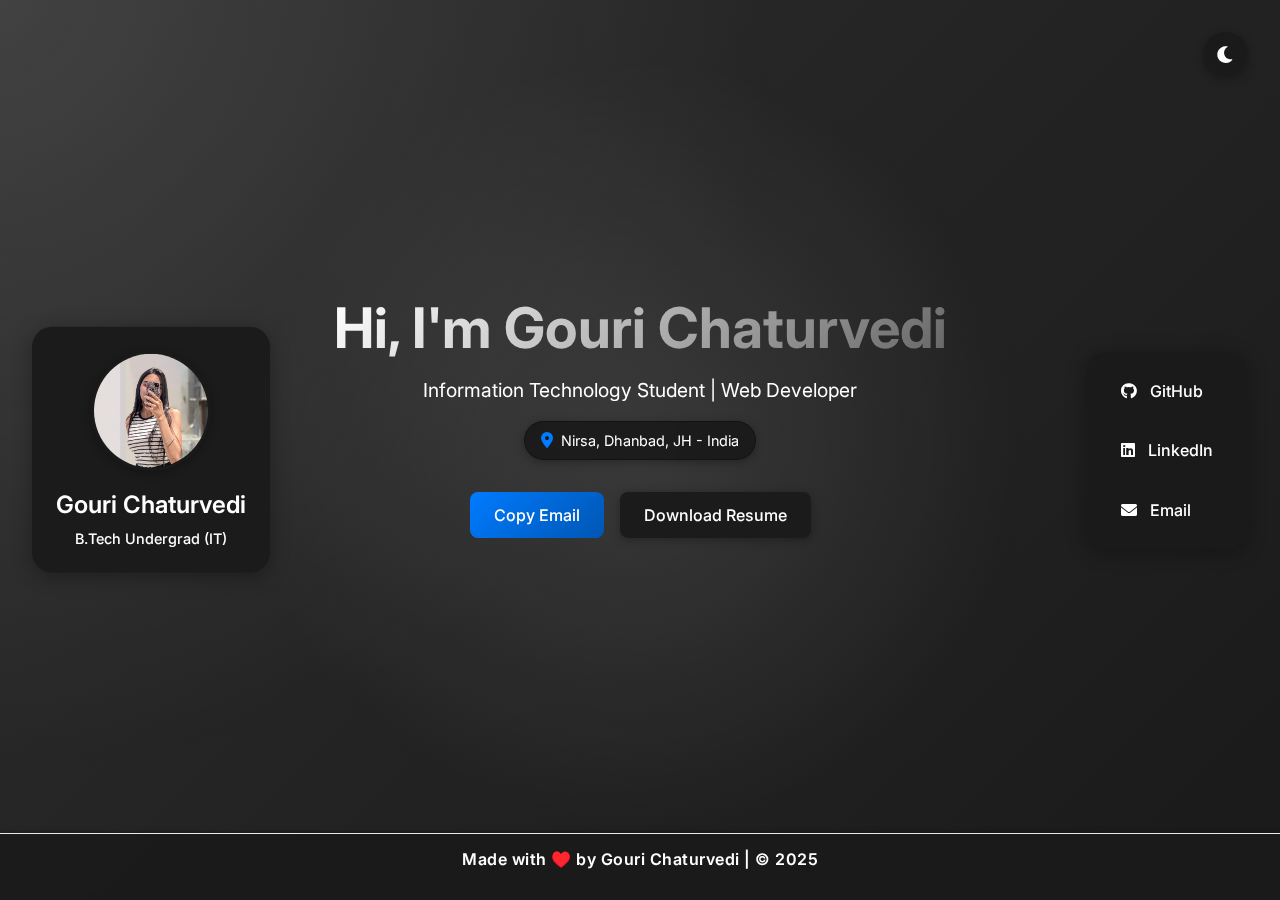
<file: index.html>
<html>
    <head>
        <title>Gouri Chaturvedi - Portfolio</title>
        <link rel="stylesheet" href="style.css">
        <link rel="stylesheet" href="https://cdnjs.cloudflare.com/ajax/libs/font-awesome/6.0.0/css/all.min.css">
        <style>
            @import url('https://fonts.googleapis.com/css2?family=Inter:wght@300;400;500;600;700&display=swap');

            :root {
                --bg-color: #ffffff;
                --text-color: #333;
                --dock-bg: rgba(255, 255, 255, 0.95);
                --dock-shadow: rgba(0, 0, 0, 0.1);
                --hover-bg: rgba(0, 123, 255, 0.1);
                --gradient-start: #f5f7fa;
                --gradient-end: #ffffff;
                --grid-color: rgba(0, 0, 0, 0.03);
            }

            [data-theme="dark"] {
                --bg-color: #1a1a1a;
                --text-color: #ffffff;
                --dock-bg: rgba(26, 26, 26, 0.95);
                --dock-shadow: rgba(0, 0, 0, 0.3);
                --hover-bg: rgba(0, 123, 255, 0.2);
                --gradient-start: #2d2d2d;
                --gradient-end: #1a1a1a;
                --grid-color: rgba(255, 255, 255, 0.03);
            }

            * {
                margin: 0;
                padding: 0;
                box-sizing: border-box;
                font-family: 'Inter', sans-serif;
            }

            body {
                min-height: 100vh;
                margin: 0;
                display: flex;
                flex-direction: column;
                align-items: center;
                justify-content: center;
                background: 
                    linear-gradient(135deg, var(--gradient-start) 0%, var(--gradient-end) 100%),
                    linear-gradient(var(--grid-color) 1px, transparent 1px),
                    linear-gradient(90deg, var(--grid-color) 1px, transparent 1px);
                background-size: 100% 100%, 20px 20px, 20px 20px;
                color: var(--text-color);
                transition: all 0.3s ease;
                position: relative;
            }

            body::before {
                content: '';
                position: fixed;
                top: 0;
                left: 0;
                width: 100%;
                height: 100%;
                background: 
                    radial-gradient(circle at 50% 50%, 
                        rgba(255, 255, 255, 0.1) 0%, 
                        transparent 50%),
                    radial-gradient(circle at 0% 0%, 
                        rgba(255, 255, 255, 0.1) 0%, 
                        transparent 50%);
                pointer-events: none;
                z-index: 0;
            }

            [data-theme="dark"] body::before {
                background: 
                    radial-gradient(circle at 50% 50%, 
                        rgba(255, 255, 255, 0.05) 0%, 
                        transparent 50%),
                    radial-gradient(circle at 0% 0%, 
                        rgba(255, 255, 255, 0.05) 0%, 
                        transparent 50%);
            }

            .dock-container, .theme-switcher, .hero, .footer {
                position: relative;
                z-index: 1;
            }

            .theme-switcher {
                position: fixed;
                top: 2rem;
                right: 2rem;
                background: var(--dock-bg);
                padding: 0.8rem;
                border-radius: 50%;
                cursor: pointer;
                box-shadow: 0 2px 10px var(--dock-shadow);
                backdrop-filter: blur(10px);
                z-index: 1001;
                transition: all 0.3s ease;
            }

            .theme-switcher:hover {
                transform: scale(1.1);
            }

            .theme-switcher i {
                font-size: 1.2rem;
                color: var(--text-color);
            }

            .dock-container {
                position: fixed;
                top: 50%;
                transform: translateY(-50%);
                width: 100%;
                display: flex;
                justify-content: space-between;
                padding: 0 2rem;
                z-index: 1000;
            }

            .left-dock {
                position: fixed;
                left: 2rem;
                top: 50%;
                transform: translateY(-50%);
                display: flex;
                flex-direction: column;
                align-items: center;
                gap: 1rem;
                background: var(--dock-bg);
                padding: 1.5rem;
                border-radius: 20px;
                box-shadow: 0 4px 20px var(--dock-shadow);
                backdrop-filter: blur(10px);
            }

            .right-dock {
                position: fixed;
                right: 2rem;
                top: 50%;
                transform: translateY(-50%);
                display: flex;
                flex-direction: column;
                align-items: center;
                gap: 1rem;
                background: var(--dock-bg);
                padding: 1.2rem;
                border-radius: 20px;
                box-shadow: 0 4px 20px var(--dock-shadow);
                backdrop-filter: blur(10px);
            }

            .profile-pic {
                width: 120px;
                height: 120px;
                border-radius: 50%;
                object-fit: cover;
                border: 3px solid var(--bg-color);
                box-shadow: 0 2px 10px var(--dock-shadow);
                transition: transform 0.3s ease;
            }

            .profile-pic:hover {
                transform: scale(1.1);
            }

            .profile-name {
                font-size: 1.5rem;
                font-weight: 600;
                color: var(--text-color);
                text-align: center;
            }

            .profile-info {
                display: flex;
                flex-direction: column;
                align-items: center;
                gap: 0.3rem;
            }

            .profile-degree {
                font-size: 0.9rem;
                color: var(--text-color);
                font-weight: 500;
            }

            .profile-pronouns {
                font-size: 0.8rem;
                color: var(--text-color);
                opacity: 0.6;
                font-style: italic;
            }

            .social-icons {
                display: flex;
                flex-direction: column;
                gap: 1.2rem;
            }

            .social-icons a {
                color: var(--text-color);
                text-decoration: none;
                display: flex;
                align-items: center;
                gap: 0.8rem;
                transition: all 0.3s ease;
                font-weight: 500;
                font-size: 1rem;
                padding: 0.5rem 1rem;
                border-radius: 10px;
            }

            .social-icons a:hover {
                color: #007bff;
                transform: translateX(5px);
                background: var(--hover-bg);
            }

            .hero {
                flex: 1;
                padding: 4rem;
                text-align: center;
                max-width: 1200px;
                margin: 0 auto;
                width: 100%;
                display: flex;
                flex-direction: column;
                align-items: center;
                justify-content: center;
                min-height: 100vh;
            }

            .hero h1 {
                font-size: 3.5rem;
                font-weight: 700;
                margin-bottom: 1rem;
                background: linear-gradient(135deg, var(--text-color) 0%, #666 100%);
                -webkit-background-clip: text;
                -webkit-text-fill-color: transparent;
                animation: fadeInUp 1s ease;
                text-align: center;
            }

            .hero p {
                font-size: 1.2rem;
                color: var(--text-color);
                margin-bottom: 1rem;
                animation: fadeInUp 1s ease 0.2s;
                animation-fill-mode: both;
                text-align: center;
            }

            .location-box {
                display: inline-flex;
                align-items: center;
                gap: 0.5rem;
                padding: 0.5rem 1rem;
                background: var(--dock-bg);
                border-radius: 20px;
                box-shadow: 0 2px 10px var(--dock-shadow);
                margin-bottom: 2rem;
                font-size: 0.9rem;
                color: var(--text-color);
                animation: fadeInUp 1s ease 0.3s;
                animation-fill-mode: both;
                backdrop-filter: blur(10px);
                border: 1px solid var(--dock-shadow);
                text-decoration: none;
                transition: all 0.3s ease;
                cursor: pointer;
                text-align: center;
            }

            .location-box:hover {
                transform: translateY(-2px);
                box-shadow: 0 4px 15px var(--dock-shadow);
                background: var(--hover-bg);
            }

            .location-box i {
                color: #007bff;
                font-size: 1rem;
            }

            .hero-buttons {
                display: flex;
                gap: 1rem;
                justify-content: center;
                animation: fadeInUp 1s ease 0.4s;
                animation-fill-mode: both;
                width: 100%;
                max-width: 400px;
            }

            .btn {
                padding: 0.8rem 1.5rem;
                border-radius: 8px;
                font-weight: 500;
                cursor: pointer;
                transition: all 0.3s ease;
                border: none;
                font-size: 1rem;
            }

            .btn-primary {
                background: linear-gradient(135deg, #007bff 0%, #0056b3 100%);
                color: white;
            }

            .btn-secondary {
                background: var(--dock-bg);
                color: var(--text-color);
                box-shadow: 0 2px 10px var(--dock-shadow);
            }

            .btn:hover {
                transform: translateY(-2px);
                box-shadow: 0 4px 15px var(--dock-shadow);
            }

            .footer {
                position: fixed;
                bottom: 0;
                width: 100%;
                background-color: var(--dock-bg);
                padding: 0.8rem 0;
                text-align: center;
                box-shadow: 0 -1px 5px var(--dock-shadow);
                font-size: 1rem;
                color: var(--text-color);
                backdrop-filter: blur(5px);
                animation: footerFloat 1.5s ease-out;
                transform: translateY(0);
            }

            .footer-links {
                font-family: 'Inter', sans-serif;
                letter-spacing: 0.5px;
                font-weight: 600;
            }

            @keyframes footerFloat {
                0% {
                    transform: translateY(100%);
                    opacity: 0;
                }
                100% {
                    transform: translateY(0);
                    opacity: 1;
                }
            }

            @keyframes fadeInUp {
                from {
                    opacity: 0;
                    transform: translateY(20px);
                }
                to {
                    opacity: 1;
                    transform: translateY(0);
                }
            }
        </style>
    </head>
    <body data-theme="dark">
        <div class="theme-switcher" onclick="toggleTheme()">
            <i class="fas fa-moon"></i>
        </div>

        <div class="dock-container">
            <div class="left-dock">
                <img src="BOSSBITXH-small.png" alt="Gouri Chaturvedi" class="profile-pic">
                <div class="profile-info">
                    <span class="profile-name">Gouri Chaturvedi</span>
                    <span class="profile-degree">B.Tech Undergrad (IT)</span>
                </div>
            </div>

            <div class="right-dock">
                <div class="social-icons">
                    <a href="https://github.com/gourichaturvedi" target="_blank">
                        <i class="fab fa-github"></i>
                        <span>GitHub</span>
                    </a>
                    <a href="https://linkedin.com/in/gourichaturvedi" target="_blank">
                        <i class="fab fa-linkedin"></i>
                        <span>LinkedIn</span>
                    </a>
                    <a href="mailto:gourichaturvedi2003@gmail.com">
                        <i class="fas fa-envelope"></i>
                        <span>Email</span>
                    </a>
                </div>
            </div>
        </div>

        <section class="hero">
            <h1>Hi, I'm Gouri Chaturvedi</h1>
            <p>Information Technology Student | Web Developer</p>
            <div class="location-box" onclick="window.open('https://www.google.com/maps/place/Nirsa,+Jharkhand+828205/', '_blank')">
                <i class="fas fa-map-marker-alt"></i>
                <span>Nirsa, Dhanbad, JH - India</span>
            </div>
            <div class="hero-buttons">
                <button class="btn btn-primary" onclick="copyEmail()">Copy Email</button>
                <button class="btn btn-secondary" onclick="downloadResume()">Download Resume</button>
            </div>
        </section>

        <footer class="footer">
            <div class="footer-links">
                Made with ♥️ by Gouri Chaturvedi | © 2025
            </div>
        </footer>

        <script>
            function copyEmail() {
                navigator.clipboard.writeText('gourichaturvedi2003@gmail.com');
                alert('Email copied to clipboard!');
            }

            function downloadResume() {
                // Add your resume download logic here
                alert('Resume download will be available soon!');
            }

            function toggleTheme() {
                const body = document.body;
                const themeSwitcher = document.querySelector('.theme-switcher i');
                
                if (body.getAttribute('data-theme') === 'dark') {
                    body.removeAttribute('data-theme');
                    themeSwitcher.classList.remove('fa-moon');
                    themeSwitcher.classList.add('fa-sun');
                } else {
                    body.setAttribute('data-theme', 'dark');
                    themeSwitcher.classList.remove('fa-sun');
                    themeSwitcher.classList.add('fa-moon');
                }
            }
        </script>
    </body>
</html>
</file>
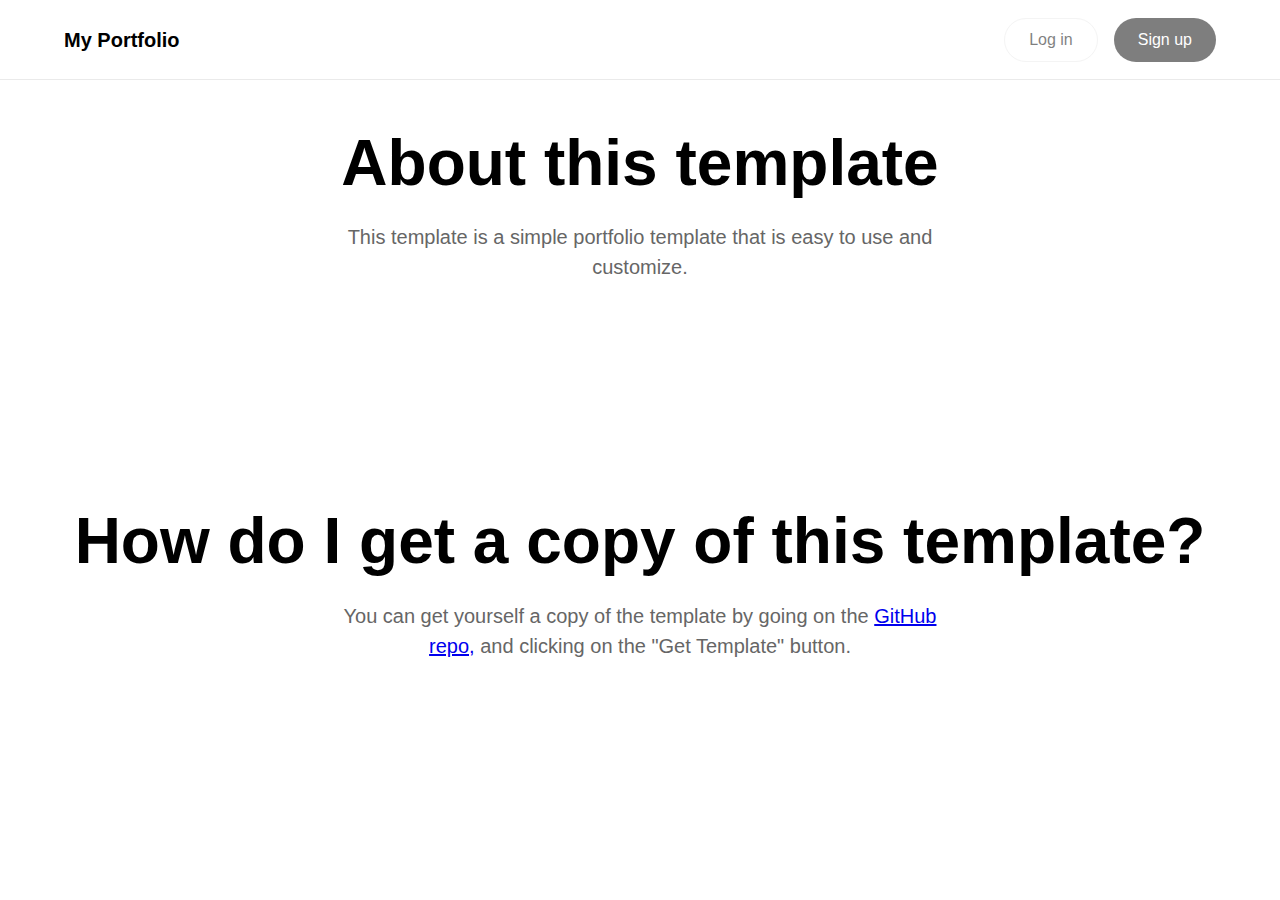
<file: about.html>
<!DOCTYPE html>
<html>
    <head>
        <title>About this template</title>
        <link rel="stylesheet" href="style.css">
        <style>
            .nav {
                padding: 2rem 4rem; /* Much bigger nav bar */
                height: 5rem; /* Explicitly set height */
            }
            .nav-logo {
                left: 4rem; /* Adjusted for new padding */
            }
            .nav-buttons {
                right: 4rem; /* Adjusted for new padding */
            }
        </style>
    </head>
    <body>
        <nav class="nav">
            <a href="/index.html" class="nav-logo">
                <span>My Portfolio</span>
            </a>
            <div class="nav-buttons">
                <button class="btn btn-secondary" disabled style="opacity: 0.5; cursor: not-allowed;">Log in</button>
                <button class="btn btn-primary" disabled style="opacity: 0.5; cursor: not-allowed;">Sign up</button>
            </div>
        </nav>

        <section class="hero">
            <h1>About this template</h1>
            <p>This template is a simple portfolio template that is easy to use and customize.</p>
        </section>

        <section class="hero"> 
            <h1>How do I get a copy of this template?</h1>
            <p>You can get yourself a copy of the template by going on the <a href="https://github.com/6crucified/notion-portfolio">GitHub repo,</a> and clicking on the "Get Template" button.</p>
        </section>
    </body>
</file>
<file: style.css>
* {
    margin: 0;
    padding: 0;
    box-sizing: border-box;
    font-family: -apple-system, BlinkMacSystemFont, 'Segoe UI', Roboto, Oxygen, Ubuntu, Cantarell, 'Open Sans', 'Helvetica Neue', sans-serif;
}

body {
    background-color: #ffffff;
    color: #000000;
    line-height: 1.5;
}

.nav {
    display: flex;
    justify-content: center; /* Changed to center */
    align-items: center;
    padding: 1rem 2rem;
    background: #ffffff;
    border-bottom: 1px solid #eaeaea;
    position: fixed;
    top: 0;
    left: 0;
    right: 0;
    z-index: 1000;
}

.nav-logo {
    display: flex;
    align-items: center;
    gap: 0.5rem;
    font-weight: 600;
    font-size: 1.25rem;
    color: #000;
    text-decoration: none;
    position: absolute; /* Added */
    left: 2rem; /* Added */
}

.nav-links {
    display: flex;
    gap: 2rem;
    justify-content: center; /* Added */
}

.nav-links a {
    color: #000;
    text-decoration: none;
    font-weight: 500;
}

.nav-buttons {
    display: flex;
    gap: 1rem;
    position: absolute; /* Added */
    right: 2rem; /* Added */
}

.btn {
    padding: 0.75rem 1.5rem;
    border-radius: 100px;
    font-weight: 500;
    cursor: pointer;
    transition: all 0.2s ease;
    font-size: 1rem;
}

.btn-primary {
    background: #000;
    color: #fff;
    border: none;
}

.btn-secondary {
    background: #fff;
    color: #000;
    border: 1px solid #eaeaea;
}

.btn:hover {
    transform: translateY(-2px);
}

.btn-primary:hover {
    background: #222;
}

.btn-secondary:hover {
    border-color: #000;
}

.hero {
    padding: 8rem 2rem 4rem;
    text-align: center;
    max-width: 1200px;
    margin: 0 auto;
}

.hero h1 {
    font-size: 4rem;
    font-weight: 700;
    line-height: 1.1;
    margin-bottom: 1.5rem;
}

.hero p {
    font-size: 1.25rem;
    color: #666;
    margin-bottom: 2rem;
    max-width: 600px;
    margin-left: auto;
    margin-right: auto;
}

.hero-buttons {
    display: flex;
    gap: 1rem;
    justify-content: center;
    margin-bottom: 4rem;
}

.templates-showcase {
    position: relative;
    height: 400px;
    max-width: 1000px;
    margin: 0 auto;
}

.template-card {
    position: absolute;
    width: 300px;
    height: 400px;
    background: #fff;
    border-radius: 1rem;
    box-shadow: 0 10px 30px rgba(0,0,0,0.1);
    padding: 2rem;
    transition: all 0.5s ease;
    cursor: pointer;
    top: 50%;
    transform: translateY(-50%);
}

/* Default positions (stacked) */
.template-card:nth-child(1) {
    left: 50%;
    transform: translate(-50%, -50%) rotate(-15deg);
    z-index: 1;
}

.template-card:nth-child(2) {
    left: 50%;
    transform: translate(-50%, -50%) rotate(-5deg);
    z-index: 2;
}

.template-card:nth-child(3) {
    left: 50%;
    transform: translate(-50%, -50%) rotate(5deg);
    z-index: 3;
}

/* Hover states - when showcase is hovered */
.templates-showcase:hover .template-card:nth-child(1) {
    transform: translate(-100%, -50%) rotate(0);
}

.templates-showcase:hover .template-card:nth-child(2) {
    transform: translate(-50%, -50%) rotate(0);
}

.templates-showcase:hover .template-card:nth-child(3) {
    transform: translate(0%, -50%) rotate(0);
}

.template-card:hover {
    transform: translateY(-10px);
    box-shadow: 0 20px 40px rgba(0,0,0,0.2);
}

.template-icon {
    font-size: 2rem;
    margin-bottom: 1rem;
}

.template-title {
    font-size: 1.5rem;
    font-weight: 600;
    margin-bottom: 0.5rem;
}

.template-description {
    color: #666;
    font-size: 0.9rem;
}

/* Footer styling */
.footer {
    padding: 2rem;
    text-align: center;
    border-top: 1px solid #eaeaea;
    margin-top: 4rem;
}

.footer-links {
    display: flex;
    justify-content: center;
    gap: 2rem;
    margin-bottom: 1rem;
}

.footer-links a {
    color: #666;
    text-decoration: none;
    font-size: 0.9rem;
    transition: color 0.2s ease;
}

.footer-links a:hover {
    color: #000;
}

.footer-copyright {
    color: #999;
    font-size: 0.8rem;
}

@media (max-width: 768px) {
    .hero h1 {
        font-size: 2.5rem;
    }

    .nav {
        padding: 1rem;
    }

    .nav-links {
        display: none;
    }

    .templates-showcase {
        height: 300px;
    }

    .template-card {
        width: 250px;
        height: 350px;
    }
    
    .footer-links {
        flex-direction: column;
        gap: 1rem;
    }
}
</file>
